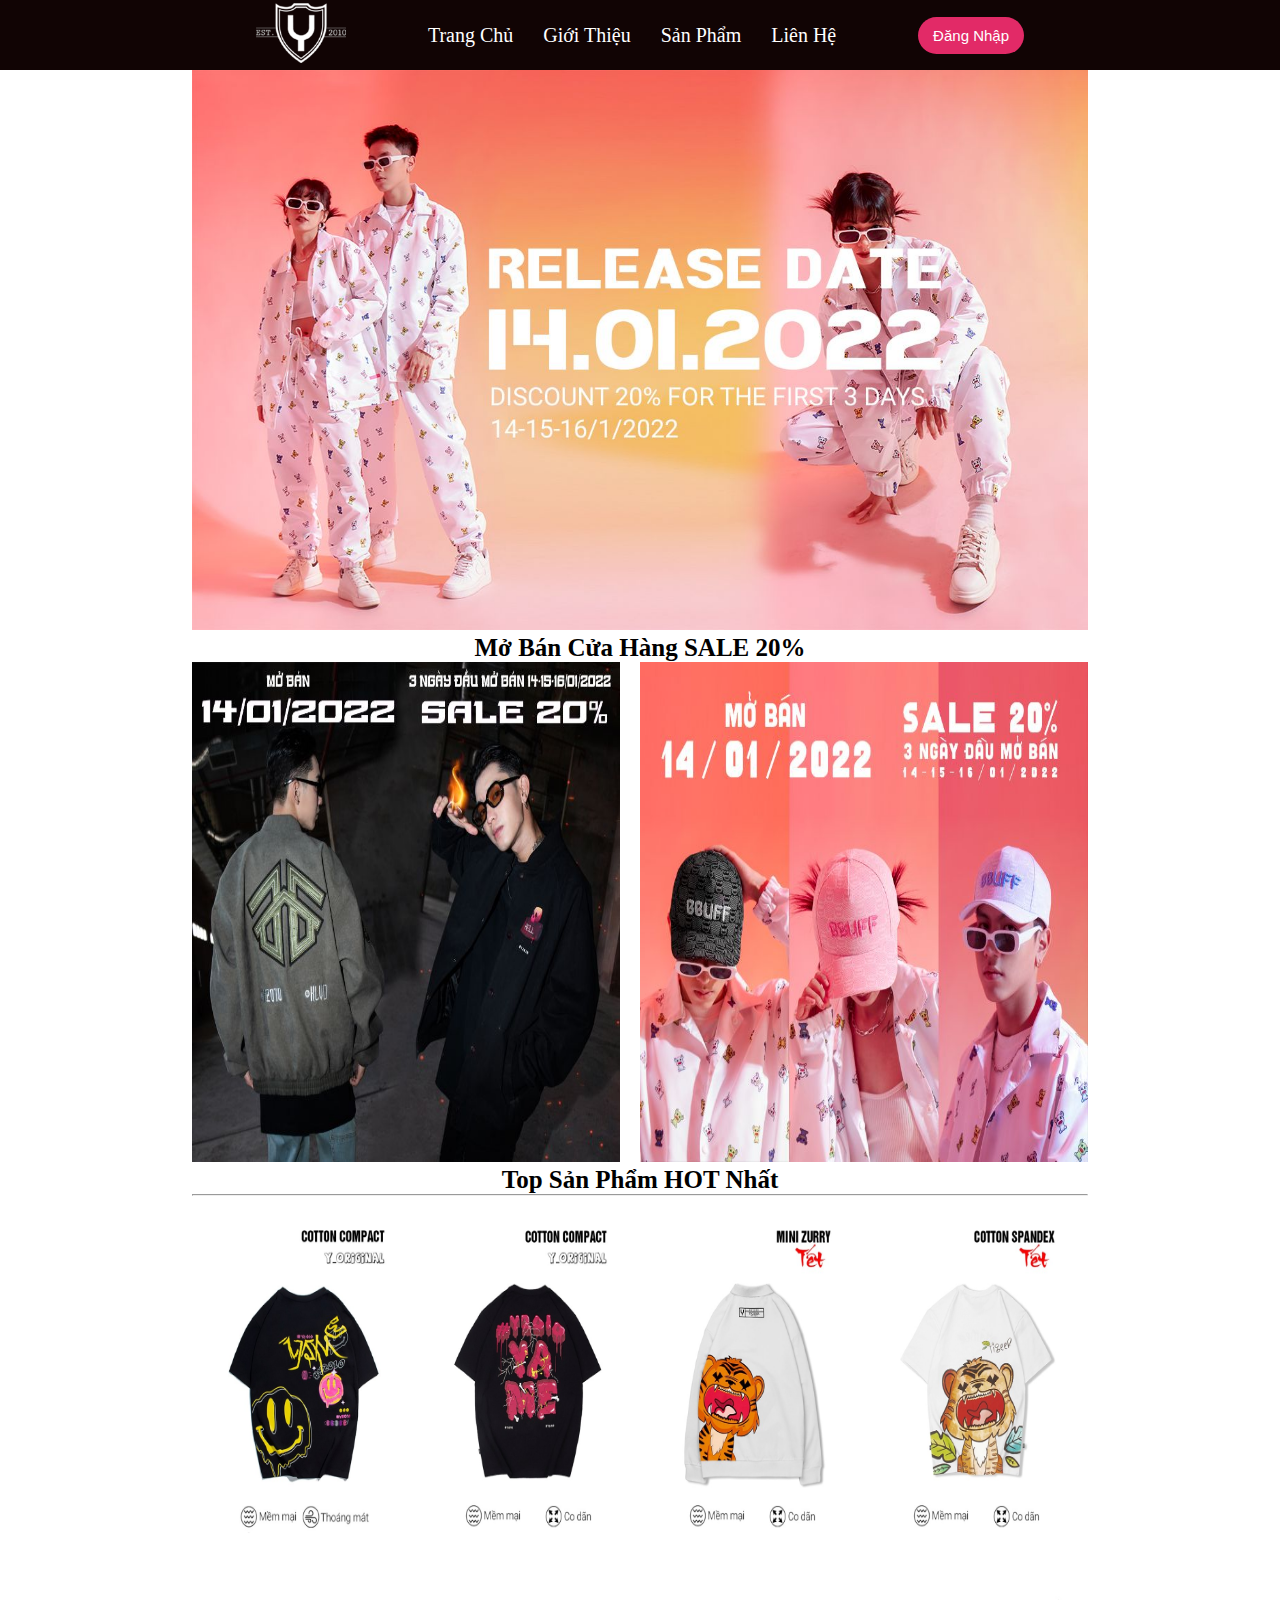
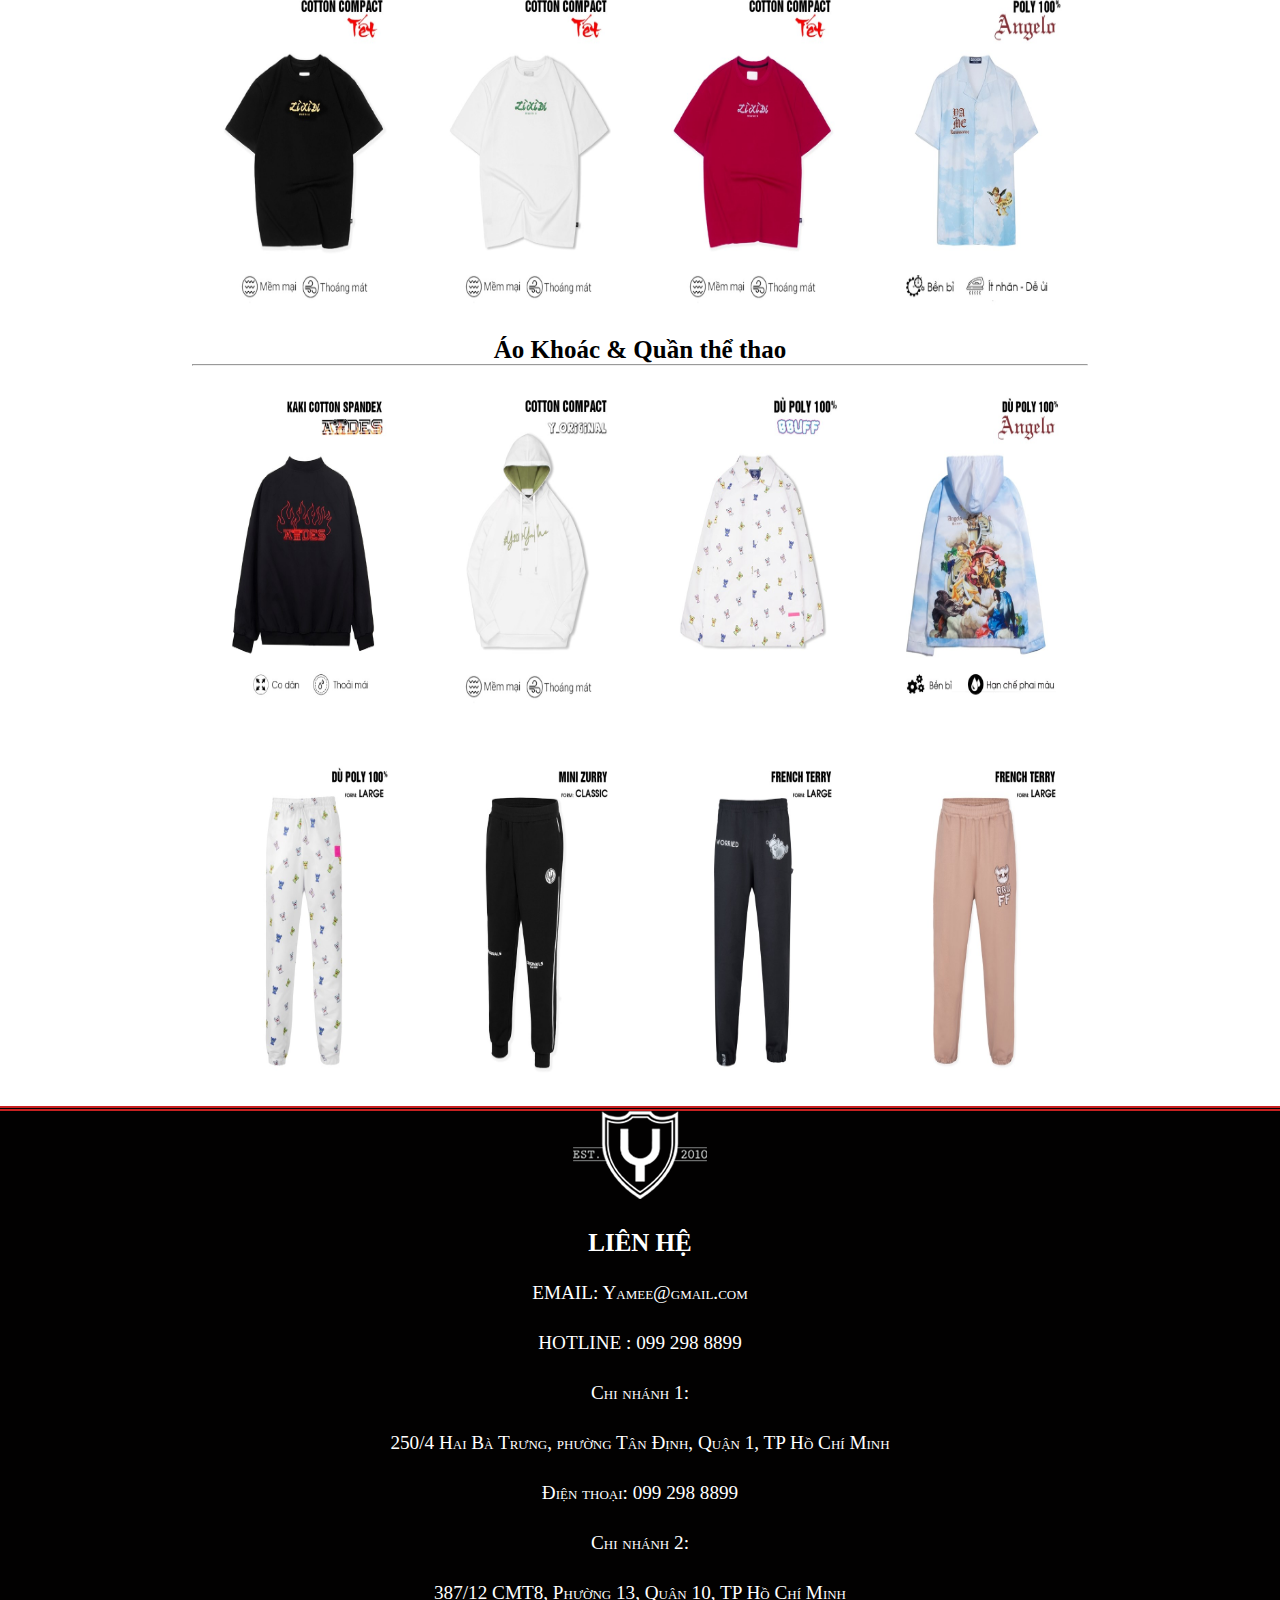
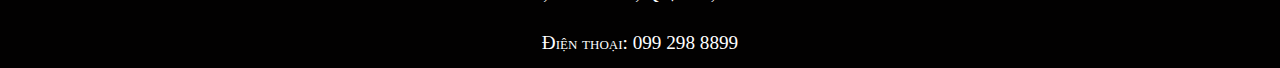
<file: index.html>
<!DOCTYPE html>
<html lang="en">
<head>
    <meta charset="UTF-8">
    <meta http-equiv="X-UA-Compatible" content="IE=edge">
    <meta name="viewport" content="width=device-width, initial-scale=1.0">
    <title>IT13714 | PS22473</title>
    <link rel="stylesheet" href="css/style.css">
</head>
<body>
    <header class="row">
        <a href="Trangchu.html">
        <img src="images/Logo.png" alt="logo"></a>
        <nav>
            <ul id="main-menu">
                <li><a href="index.html">Trang Chủ </a></li>
                <li><a href="#">Giới Thiệu</a></li>
                <li><a href="Trangsanpham.html">Sản Phẩm</a>
                    <ul class="sub-menu">
                        <li><a href="Trangsanpham.html">Áo Local Brand</a></li>
                        <li><a href="Trangsanpham.html">Quần Unisex</a></li>
                        <li><a href="Trangsanpham.html">Áo Khoác </a></li>
                    </ul></li>
                <li><a href="Lienhe.html">Liên Hệ</a></li>
            </ul>
        </nav>
        <button><a href="Dangnhap.html">Đăng Nhập</a></button>
    </header>
    <main class="row">
        <div class="boxcenter">
            <a href="#">
        <img class="s2" src="images/banner.jpg" alt="">
            </a>
        <h3>Mở Bán Cửa Hàng SALE 20%</h3>
        <div class="boxleft cl mr">
            <div class="boxnews">
              <a href=""> <img src="images/hinh1.jpg" alt=""></a>
            </div>
        </div>
        <div class="boxright cl">
            <div class="boxnews">
                <a href=""><img src="images/hinh2.jpg" alt=""></a>
            </div>
        </div>
        <h3>Top Sản Phẩm HOT Nhất</h3>
        <hr>
        <nav >
        <div><a href="sanpham.html"><img class="san-pham" src="images/hinhAo1.jpg" alt=""></a></div>
        <div><a href="sanpham.html"><img class="san-pham" src="images/hinhAo_2.jpg" alt=""></a></div>
        <div><a href="sanpham.html"><img class="san-pham" src="images/hinhAo_3.jpg" alt=""></a></div>
        <div><a href="sanpham.html"><img class="san-pham" src="images/hinhAo_4.jpg" alt=""></a></div>
        <div><a href="sanpham.html"><img class="san-pham" src="images/hinhAo_5.jpg" alt=""></a></div>
        <div><a href="sanpham.html"><img class="san-pham" src="images/hinhAo_6.jpg" alt=""></a></div>
        <div><a href="sanpham.html"><img class="san-pham" src="images/hinhAo_7.jpg" alt=""></a></div>
        <div><a href="sanpham.html"><img class="san-pham" src="images/hinhAo8.jpg" alt=""></a></div>
        <h3>Áo Khoác & Quần thể thao</h3>
        <hr>
        <div><a href="sanpham.html"><img class="san-pham" src="images/hinhAo9.jpg" alt=""></a></div>
        <div><a href="sanpham.html"><img class="san-pham" src="images/hinhAo10.jpg" alt=""></a></div>
        <div><a href="sanpham.html"><img class="san-pham" src="images/hinhAo11.jpg" alt=""></a></div>
        <div><a href="sanpham.html"><img class="san-pham" src="images/hinhAo12.jpg" alt=""></a></div>
        <div><a href="sanpham.html"><img class="san-pham" src="images/hinhq1.jpg" alt=""></a></div>
        <div><a href="sanpham.html"><img class="san-pham" src="images/hinhq2.jpg" alt=""></a></div>
        <div><a href="sanpham.html"><img class="san-pham" src="images/hinhq3.jpg" alt=""></a></div>
        <div><a href="sanpham.html"><img class="san-pham" src="images/hinhq4.jpg" alt=""></a></div>
    </nav>
    </div>
    </main>
        <footer>
            <div>
                <img class="igl" src="images/Logo.png" alt="">
                <h3>LIÊN HỆ</h3>
                <p> EMAIL: Yamee@gmail.com</p>
                <p>HOTLINE : 099 298 8899</p>
                    
                <p>Chi nhánh 1:</p>
                    250/4 Hai Bà Trưng, phường Tân Định, Quận 1, TP Hồ Chí Minh<br></p>
                    
                <p> Điện thoại: 099 298 8899</p>
                    
                <p>Chi nhánh 2:</p>
                    387/12 CMT8, Phường 13, Quận 10, TP Hồ Chí Minh</p>
                    
                <p>Điện thoại: 099 298 8899</p>
            </div>
        </footer>
    </body>
</html>
</file>
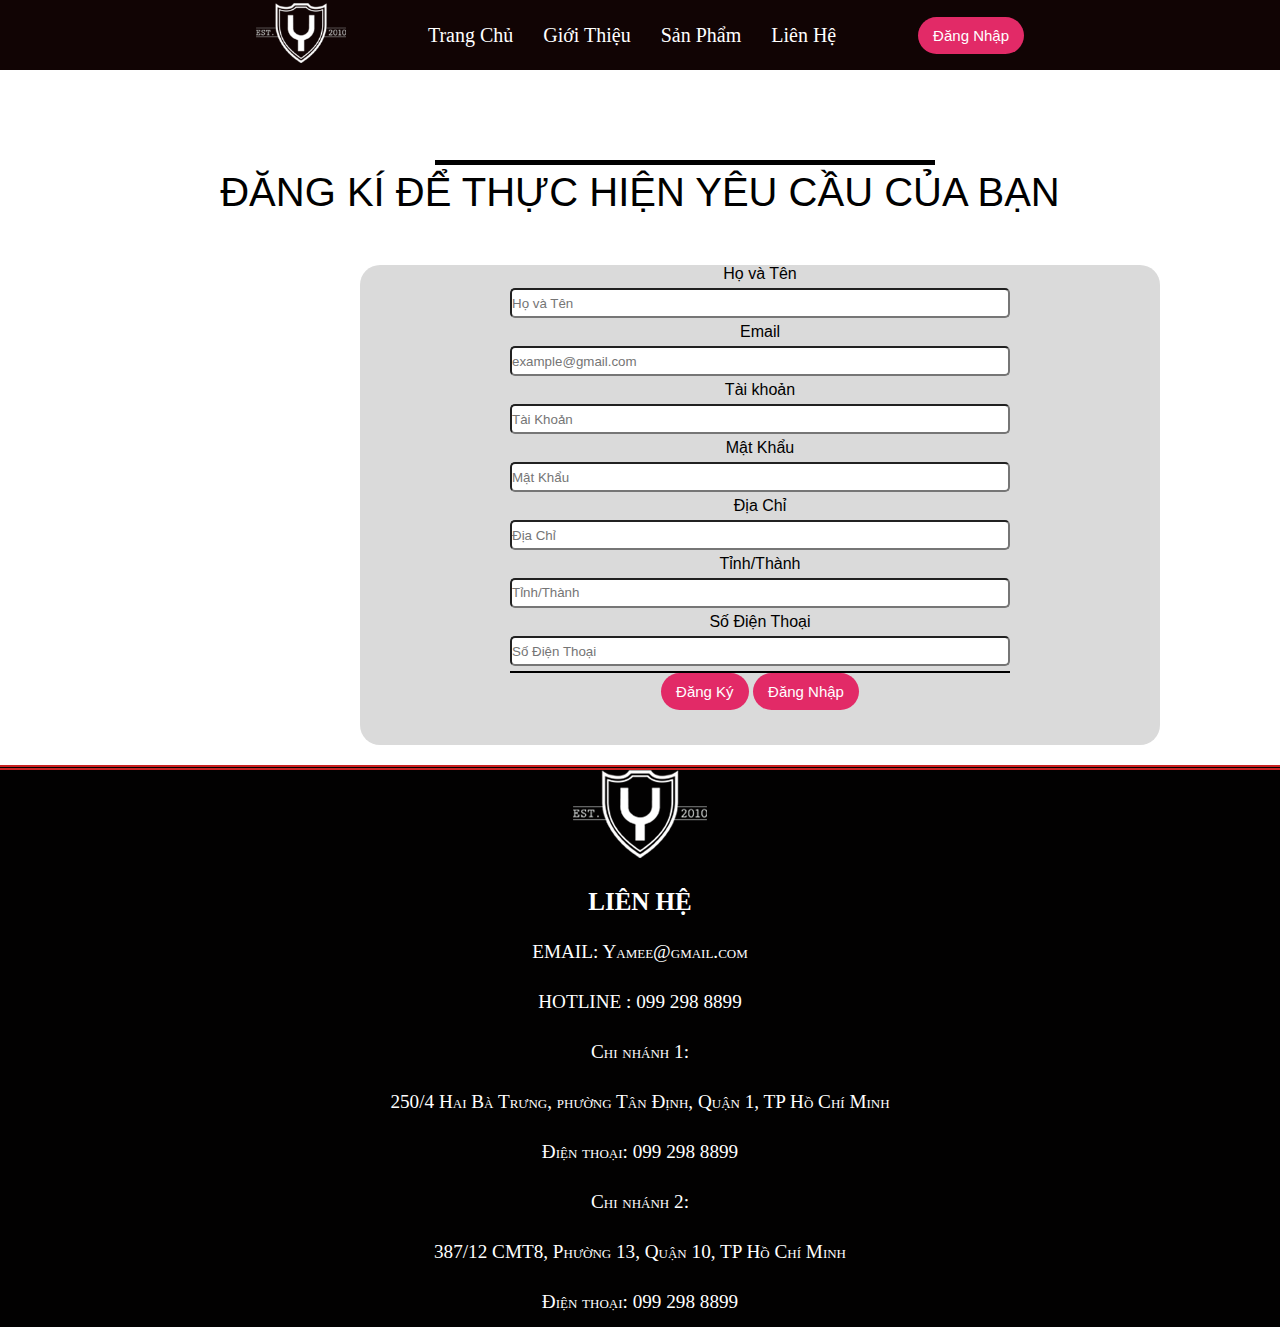
<file: Dangky.html>
<!DOCTYPE html>
<html lang="en">
<head>
    <meta charset="UTF-8">
    <meta http-equiv="X-UA-Compatible" content="IE=edge">
    <meta name="viewport" content="width=device-width, initial-scale=1.0">
    <link rel="stylesheet" href="css/dangky.css">
    <link rel="stylesheet" href="css/style.css">
    <title>IT13714 | PS22473</title>
</head>
<body>
    <header class="row">
        <a href="index.html">
        <img src="images/Logo.png" alt="logo"></a>
        <nav>
            <ul id="main-menu">
                <li><a href="index.html">Trang Chủ </a></li>
                <li><a href="#">Giới Thiệu</a></li>
                <li><a href="Trangsanpham.html">Sản Phẩm</a>
                    <ul class="sub-menu">
                        <li><a href="Trangsanpham.html">Áo Local Brand</a></li>
                        <li><a href="Trangsanpham.html">Quần Unisex</a></li>
                        <li><a href="Trangsanpham.html">Áo Khoác </a></li>
                    </ul></li>
                <li><a href="Lienhe.html">Liên Hệ</a></li>
            </ul>
        </nav>
        <button><a href="#">Đăng Nhập</a></button>
    </header>
    <div class="dangnhap">
        <p>ĐĂNG KÍ ĐỂ THỰC HIỆN YÊU CẦU CỦA BẠN</p>
    </div>
    <div id="wrapper">
        <div id="content">
            <div class="dienfrom" align="center">
                <label>Họ và Tên</label><br>
                <input class="control" type="text" placeholder="Họ và Tên"><br>
                <label>Email</label><br>
                <input class="control" type="email" placeholder="example@gmail.com"><br>
                <label>Tài khoản</label><br>
                <input class="control" type="text" placeholder="Tài Khoản"><br>
                <label>Mật Khẩu</label><br>
                <input class="control" type="password" placeholder="Mật Khẩu"><br>
                <label>Địa Chỉ</label><br>
                <input class="control" type="text" placeholder="Địa Chỉ"><br>
                <label>Tỉnh/Thành</label><br>
                <input class="control" list="browers" placeholder="Tỉnh/Thành"><br>
                <datalist id="browers">
                    <option value="Quận 1"></option>
                    <option value="Quận 2"></option>
                    <option value="Quận 3"></option>
                    <option value="Quận 12"></option>
                    <option value="Huyện Củ Chi"></option>
                    <option value="Huyện Bình Thạnh"></option>
                    <option value="Huyện Bình Tân"></option>
                </datalist>
                <label>Số Điện Thoại</label><br>
                <input class="control" type="text" placeholder="Số Điện Thoại">
                <hr color="black" width="500px">
                    <button><a href="Dangky.html">Đăng Ký</a></button>
                    <button><a href="Dangnhap.html">Đăng Nhập</a></button>

            </div>
        </div>
    </div>
    <footer>
        <div>
            <img class="igl" src="images/Logo.png" alt="">
            <h3>LIÊN HỆ</h3>
            <p> EMAIL: Yamee@gmail.com</p>
            <p>HOTLINE : 099 298 8899</p>
                
            <p>Chi nhánh 1:</p>
                250/4 Hai Bà Trưng, phường Tân Định, Quận 1, TP Hồ Chí Minh<br></p>
                
            <p> Điện thoại: 099 298 8899</p>
                
            <p>Chi nhánh 2:</p>
                387/12 CMT8, Phường 13, Quận 10, TP Hồ Chí Minh</p>
                
            <p>Điện thoại: 099 298 8899</p>
        </div>
    </footer>
</body>
</html>
</file>
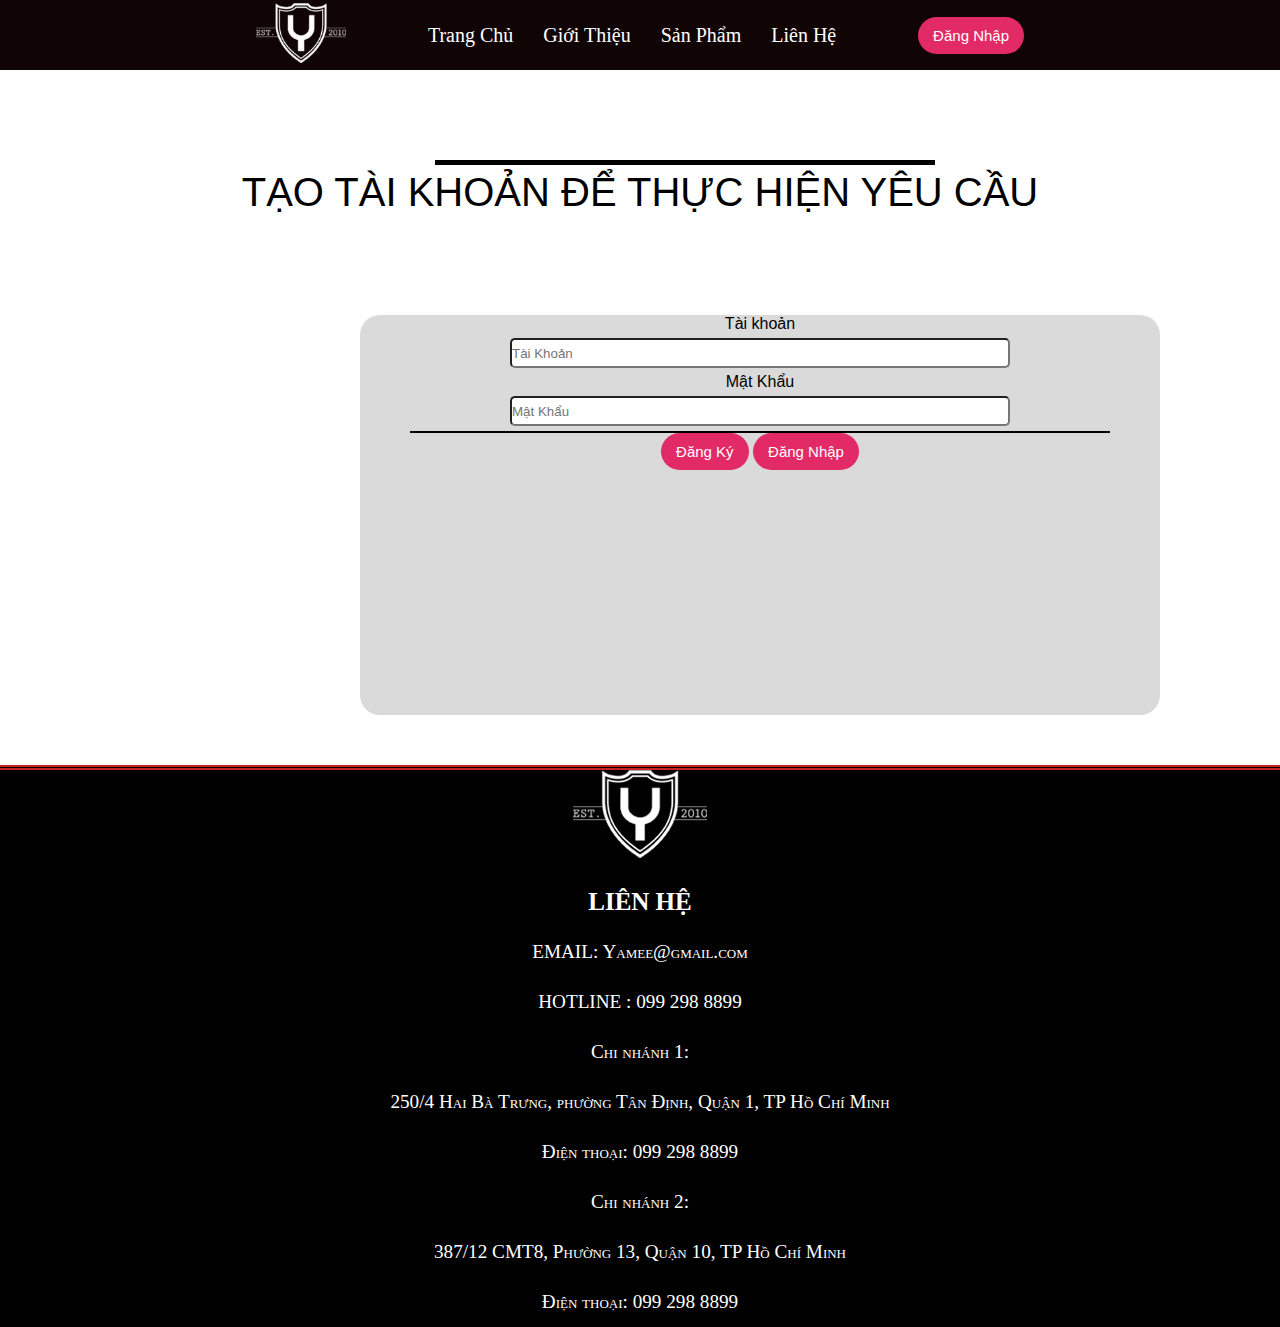
<file: Dangnhap.html>
<!DOCTYPE html>
<html lang="en">
<head>
    <meta charset="UTF-8">
    <meta http-equiv="X-UA-Compatible" content="IE=edge">
    <meta name="viewport" content="width=device-width, initial-scale=1.0">
    <title>IT13714 | PS22473</title>
    <link rel="stylesheet" href="css/style.css">
    <link rel="stylesheet" href="css/danhnhap.css">
</head>
<body>
    <header class="row">
        <a href="index.html">
        <img src="images/Logo.png" alt="logo"></a>
        <nav>
            <ul id="main-menu">
                <li><a href="index.html">Trang Chủ </a></li>
                <li><a href="#">Giới Thiệu</a></li>
                <li><a href="Trangsanpham.html">Sản Phẩm</a>
                    <ul class="sub-menu">
                        <li><a href="Trangsanpham.html">Áo Local Brand</a></li>
                        <li><a href="Trangsanpham.html">Quần Unisex</a></li>
                        <li><a href="Trangsanpham.html">Áo Khoác </a></li>
                    </ul></li>
                <li><a href="Lienhe.html">Liên Hệ</a></li>
            </ul>
        </nav>
        <button><a href="Dangnhap.html">Đăng Nhập</a></button>
    </header>
        <div class="dangnhap">
            <p>TẠO TÀI KHOẢN ĐỂ THỰC HIỆN YÊU CẦU</p>
        </div>
        <div id="wrapper">
            <div id="content">
                <div align="center">
                    <label>Tài khoản</label><br>
                    <input class="control" type="text" placeholder="Tài Khoản"><br>
                    <label>Mật Khẩu</label><br>
                    <input class="control" type="password" placeholder="Mật Khẩu"><br>
    
                    <hr color="black" width="700px">
                    <div>
                            <button><a href="Dangky.html">Đăng Ký</a></button>
                            <button><a href="Dangnhap.html">Đăng Nhập</a></button>
                    </div>
                </div>
            </div>
        </div>
    <footer>
        <div>
            <img class="igl" src="images/Logo.png" alt="">
            <h3>LIÊN HỆ</h3>
            <p> EMAIL: Yamee@gmail.com</p>
            <p>HOTLINE : 099 298 8899</p>
                
            <p>Chi nhánh 1:</p>
                250/4 Hai Bà Trưng, phường Tân Định, Quận 1, TP Hồ Chí Minh<br></p>
                
            <p> Điện thoại: 099 298 8899</p>
                
            <p>Chi nhánh 2:</p>
                387/12 CMT8, Phường 13, Quận 10, TP Hồ Chí Minh</p>
                
            <p>Điện thoại: 099 298 8899</p>
        </div>
    </footer>
</body>
</html>
</file>
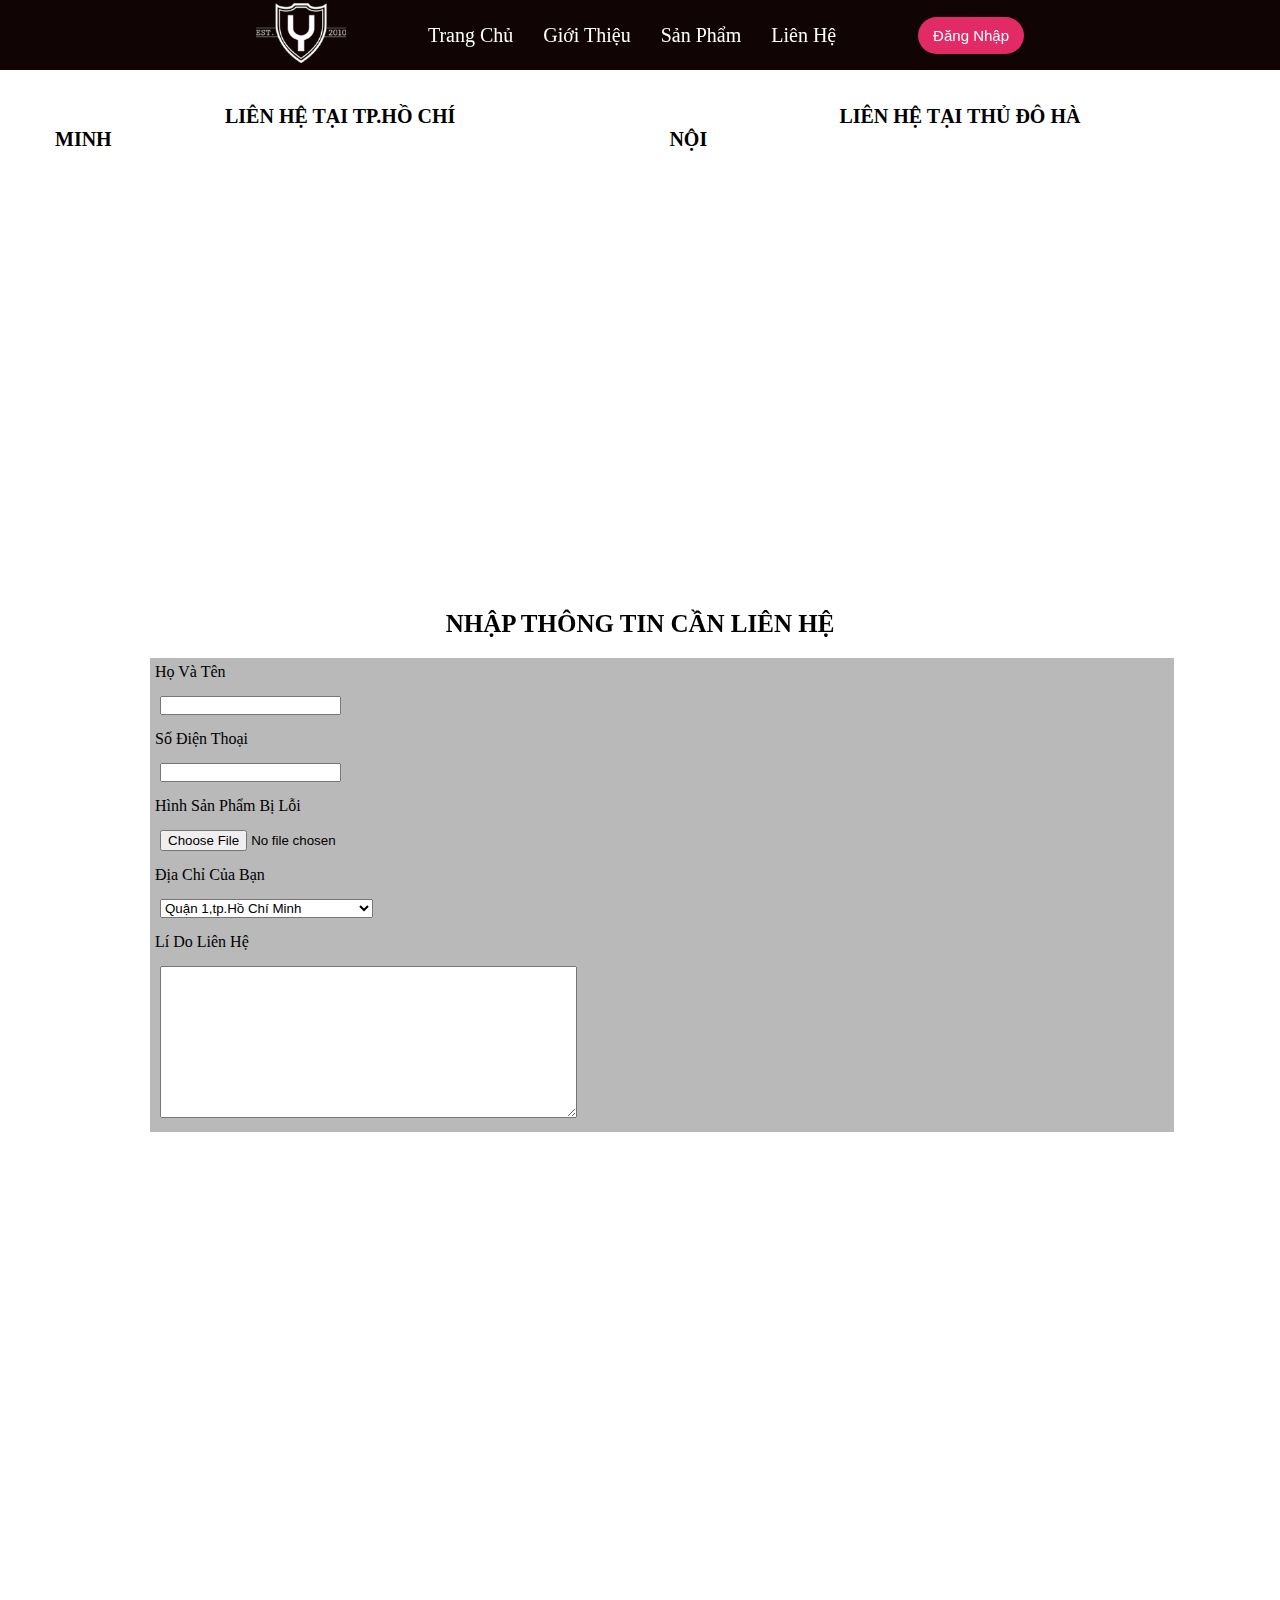
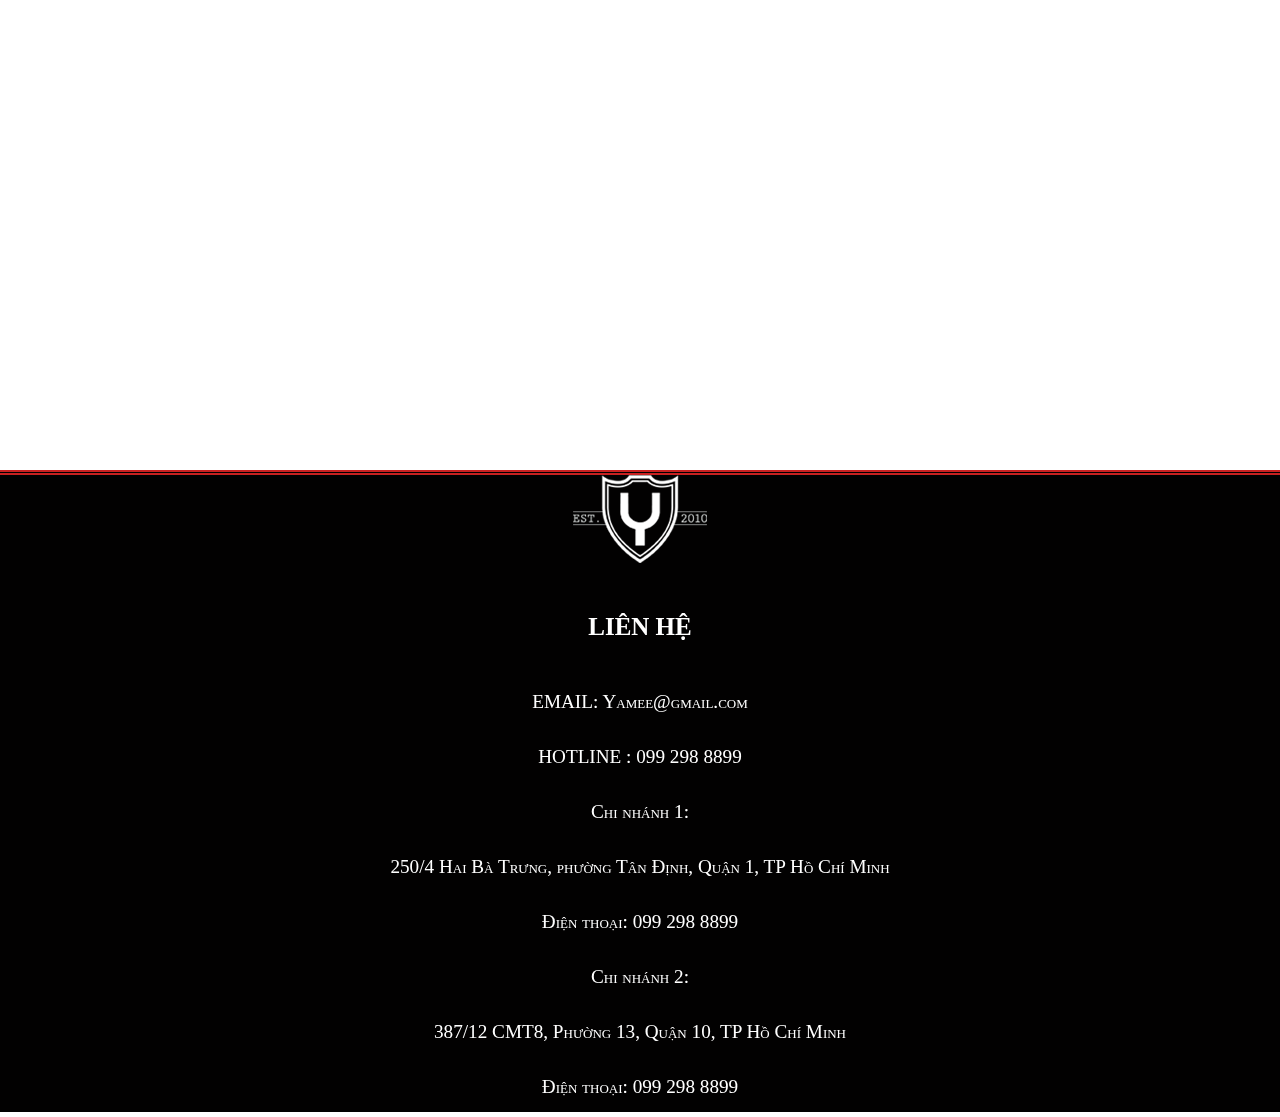
<file: Lienhe.html>
<!DOCTYPE html>
<html lang="en">
<head>
    <meta charset="UTF-8">
    <meta http-equiv="X-UA-Compatible" content="IE=edge">
    <meta name="viewport" content="width=device-width, initial-scale=1.0">
    <link rel="stylesheet" href="css/style.css">
    <link rel="stylesheet" href="css/lienhe.css">
    <title>IT13714 | PS22473</title>
</head>
<body>
    <header class="row">
        <a href="index.html">
        <img src="images/Logo.png" alt="logo"></a>
        <nav>
            <ul id="main-menu">
                <li><a href="index.html">Trang Chủ </a></li>
                <li><a href="#">Giới Thiệu</a></li>
                <li><a href="Trangsanpham.html">Sản Phẩm</a>
                    <ul class="sub-menu">
                        <li><a href="Trangsanpham.html">Áo Local Brand</a></li>
                        <li><a href="Trangsanpham.html">Quần Unisex</a></li>
                        <li><a href="Trangsanpham.html">Áo Khoác </a></li>
                    </ul></li>
                <li><a href="Lienhe.html">Liên Hệ</a></li>
            </ul>
        </nav>
        <button><a href="Dangnhap.html">Đăng Nhập</a></button>
    </header>
    <main>
        <div class="box1">
            <p><b>LIÊN HỆ TẠI TP.HỒ CHÍ MINH</b></p>
            <iframe class="" src="https://www.google.com/maps/embed?pb=!1m18!1m12!1m3!1d3918.673315423203!2d106.60901691531637!3d10.836293161047728!2m3!1f0!2f0!3f0!3m2!1i1024!2i768!4f13.1!3m3!1m2!1s0x31752bcb5e26a837%3A0x29aa9bf9c878ca52!2zOTJhIFTDom4gVGjhu5tpIE5o4bqldCA2LCBUw6JuIFRo4bubaSBOaOG6pXQsIFF14bqtbiAxMiwgVGjDoG5oIHBo4buRIEjhu5MgQ2jDrSBNaW5oLCBWaeG7h3QgTmFt!5e0!3m2!1svi!2s!4v1645625409824!5m2!1svi!2s" width="600" height="450" style="border:0;" allowfullscreen="" loading="lazy"></iframe>
        </div>
        <div class="box2">
            <p><b>LIÊN HỆ TẠI THỦ ĐÔ HÀ NỘI</b></p>
            <iframe src="https://www.google.com/maps/embed?pb=!1m18!1m12!1m3!1d31347.126511938422!2d106.5886512531626!3d10.85785062372893!2m3!1f0!2f0!3f0!3m2!1i1024!2i768!4f13.1!3m3!1m2!1s0x3174d5ba2557994b%3A0xe1be6529cec2a098!2sYaMe.vn!5e0!3m2!1svi!2s!4v1645626760086!5m2!1svi!2s" width="600" height="450" style="border:0;" allowfullscreen="" loading="lazy"></iframe>
        </div>
        <h3>NHẬP THÔNG TIN CẦN LIÊN HỆ</h3>
            <form class="box3" action="">
                <p>Họ Và Tên</p>
                <input type="text">
                <p>Số Điện Thoại</p>
                <input type="text">
                <p>Hình Sản Phẩm Bị Lỗi</p>
                <input type="file">
                <p>Địa Chỉ Của Bạn</p>
                <select name="" id="">
                    <option value="">Quận 1,tp.Hồ Chí Minh</option>
                    <option value="">Quận 12,tp.Hồ Chí Minh</option>
                    <option value="">Trung Chánh, Thủ Đô, Hà Nội</option>
                    <option value="">Xuân Thới Sơn, Thủ Đô, Hà Nội</option>
                </select>
                <p>Lí Do Liên Hệ</p>
                <textarea name="" id="" cols="50" rows="10"></textarea>
            </form>
    </main>
    <footer>
        <div>
            <img class="igl" src="images/Logo.png" alt="">
            <h3>LIÊN HỆ</h3>
            <p> EMAIL: Yamee@gmail.com</p>
            <p>HOTLINE : 099 298 8899</p>
                
            <p>Chi nhánh 1:</p>
                250/4 Hai Bà Trưng, phường Tân Định, Quận 1, TP Hồ Chí Minh<br></p>
                
            <p> Điện thoại: 099 298 8899</p>
                
            <p>Chi nhánh 2:</p>
                387/12 CMT8, Phường 13, Quận 10, TP Hồ Chí Minh</p>
                
            <p>Điện thoại: 099 298 8899</p>
        </div>
    </footer>
</body>
</html>
</file>
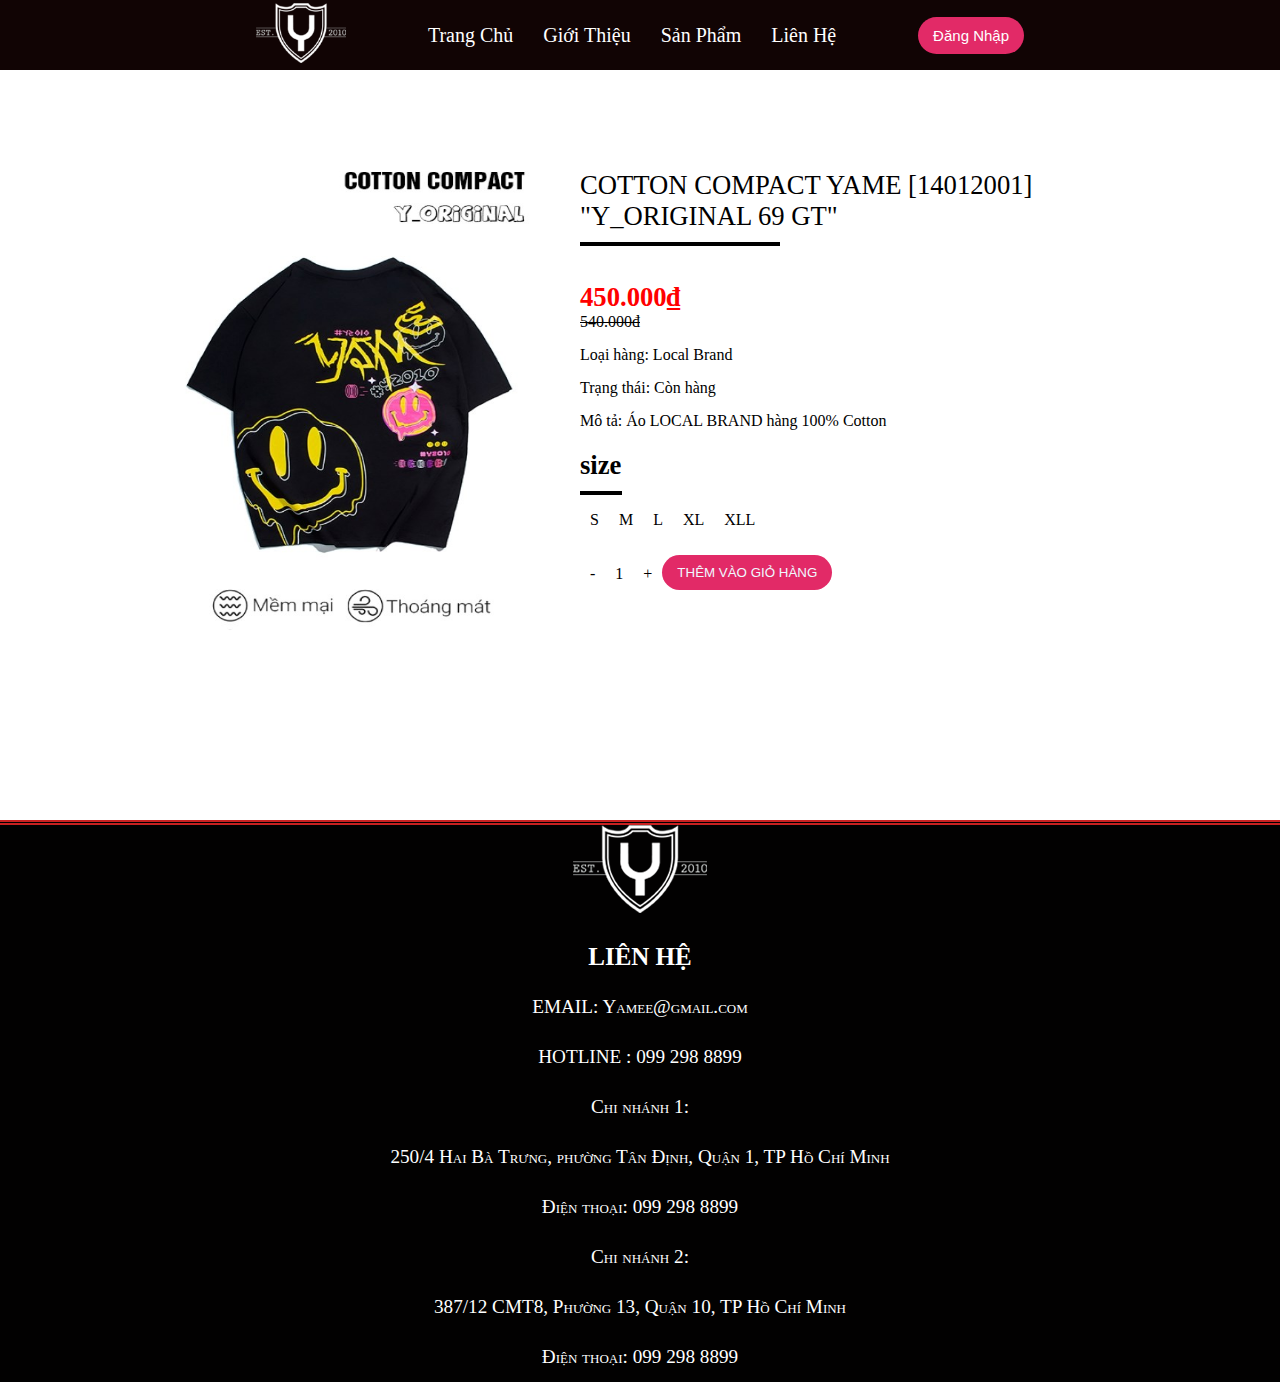
<file: sanpham.html>
<!DOCTYPE html>
<html lang="en">
<head>
    <meta charset="UTF-8">
    <meta http-equiv="X-UA-Compatible" content="IE=edge">
    <meta name="viewport" content="width=device-width, initial-scale=1.0">
    <link rel="stylesheet" href="css/sanpham.css">
    <link rel="stylesheet" href="css/style.css">
    <title>IT13714 | PS22473</title>
</head>
<body>
    <header class="row">
        <a href="index.html">
        <img src="images/Logo.png" alt="logo"></a>
        <nav>
            <ul id="main-menu">
                <li><a href="index.html">Trang Chủ </a></li>
                <li><a href="#">Giới Thiệu</a></li>
                <li><a href="sanpham.html">Sản Phẩm</a>
                    <ul class="sub-menu">
                        <li><a href="">Áo Local Brand</a></li>
                        <li><a href="">Quần Unisex</a></li>
                        <li><a href="">Áo Khoác Bray</a></li>
                    </ul></li>
                <li><a href="Lienhe.html">Liên Hệ</a></li>
            </ul>
        </nav>
        <button><a href="Dangnhap.html">Đăng Nhập</a></button>
    </header>
    <div id="wrapper">
        <div id="content">
            <img src="images/hinhAo1.jpg" alt="">
        </div>
        <div id="thongtinsanpham">
            <p>COTTON COMPACT YAME [14012001] "Y_ORIGINAL 69 GT"</p>
            <hr  color="black">
            <p id="mautien"><b>450.000₫</b></p>
            <del>540.000đ</del>
            <div id="thongtindonhang">
            <p>Loại hàng: Local Brand</p>
            <p>Trạng thái: Còn hàng</p>
            <p> Mô tả: Áo LOCAL BRAND hàng 100% Cotton </p>
            </div>
            <div class="size">
            <p><b>size</b>
                <hr class="si" color="black"></p>
        </div>
        <table border="0" align="left">
            <a href="sanpham.html">
            <tr>
                <td>S</td>
                <td>M</td>
                <td>L</td>
                <td>XL</td>
                <td>XLL</td>
            </tr>
        </a>
        </table>
        <table class="soluong" border="0" align="left">
            <a href="sampham.html">
                <tr>
                    <td>-</td><br>
                    <td>1</td><br>
                    <td>+</td><br>
                </tr>
            </a>
        </table>
            <a href="#">
            <button type="submit">THÊM VÀO GIỎ HÀNG</button>
        </a>
        </div>
    </div>
    <footer>
        <div>
            <img class="igl" src="images/Logo.png" alt="">
            <h3>LIÊN HỆ</h3>
            <p> EMAIL: Yamee@gmail.com</p>
            <p>HOTLINE : 099 298 8899</p>
                
            <p>Chi nhánh 1:</p>
                250/4 Hai Bà Trưng, phường Tân Định, Quận 1, TP Hồ Chí Minh<br></p>
                
            <p> Điện thoại: 099 298 8899</p>
                
            <p>Chi nhánh 2:</p>
                387/12 CMT8, Phường 13, Quận 10, TP Hồ Chí Minh</p>
                
            <p>Điện thoại: 099 298 8899</p>
        </div>
    </footer>
</body>
</html>
</file>
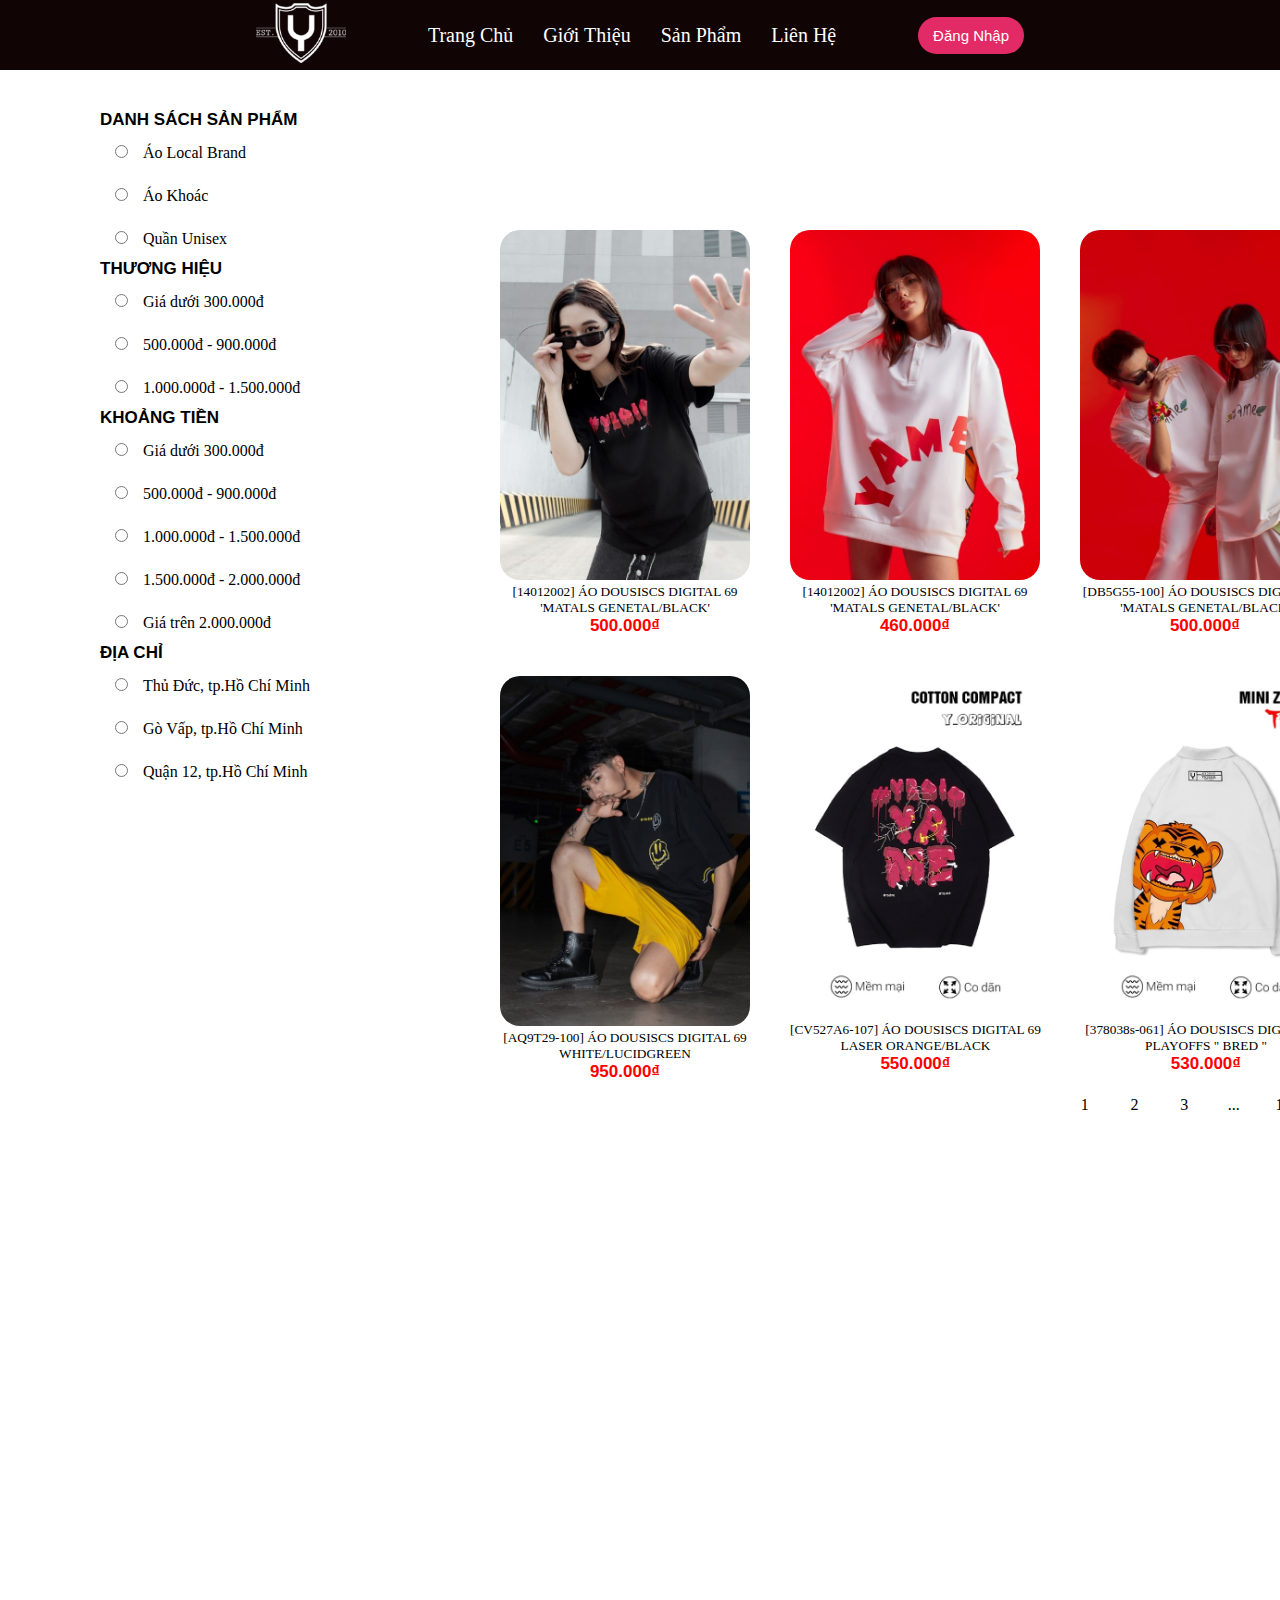
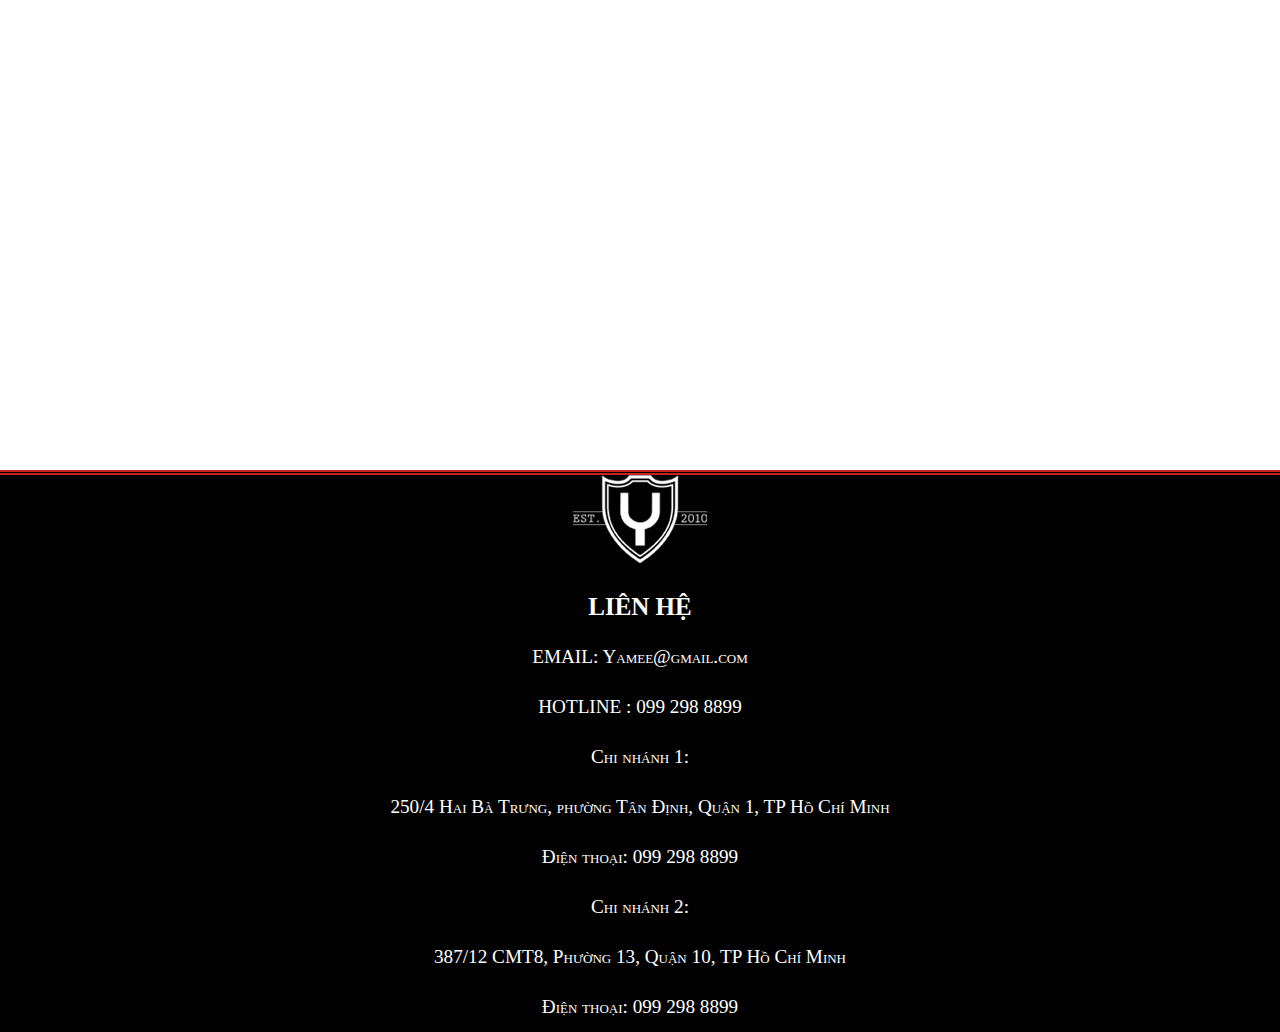
<file: Trangsanpham.html>
<!DOCTYPE html>
<html lang="en">
<head>
    <meta charset="UTF-8">
    <meta http-equiv="X-UA-Compatible" content="IE=edge">
    <meta name="viewport" content="width=device-width, initial-scale=1.0">
    <link rel="stylesheet" href="css/trangsanpham.css">
    <link rel="stylesheet" href="css/style.css">
    <link rel="stylesheet" href="css/thongtinsp.css">
    <title>IT13714 | PS22473</title>
</head>
<body>
    <header class="row">
        <a href="index.html">
        <img src="images/Logo.png" alt="logo"></a>
        <nav>
            <ul id="main-menu">
                <li><a href="index.html">Trang Chủ </a></li>
                <li><a href="#">Giới Thiệu</a></li>
                <li><a href="#">Sản Phẩm</a>
                    <ul class="sub-menu">
                        <li><a href="">Áo Local Brand</a></li>
                        <li><a href="">Quần Unisex</a></li>
                        <li><a href="">Áo Khoác Bray</a></li>
                    </ul></li>
                <li><a href="Lienhe.html">Liên Hệ</a></li>
            </ul>
        </nav>
        <button><a href="Dangnhap.html">Đăng Nhập</a></button>
    </header>
    <main><div id="wrapper">
        <div id="content">
            <b>DANH SÁCH SẢN PHẨM <br> </b>
            <input type="radio" name="sanpham">Áo Local Brand<br>
            <input type="radio" name="sanpham">Áo Khoác<br>
            <input type="radio" name="sanpham">Quần Unisex <br>
            <b>THƯƠNG HIỆU <br></b>
            <input type="radio" name="thuonghieu">Giá dưới 300.000đ<br>
            <input type="radio" name="thuonghieu">500.000đ - 900.000đ<br>
            <input type="radio" name="thuonghieu">1.000.000đ - 1.500.000đ<br>
            <b>KHOẢNG TIỀN <br></b>
            <input type="radio" name="giatien">Giá dưới 300.000đ<br>
            <input type="radio" name="giatien">500.000đ - 900.000đ<br>
            <input type="radio" name="giatien">1.000.000đ - 1.500.000đ<br>
            <input type="radio" name="giatien">1.500.000đ - 2.000.000đ<br>
            <input type="radio" name="giatien">Giá trên 2.000.000đ<br>
            <b>ĐỊA CHỈ <br></b>
            <input type="radio" name="diachi">Thủ Đức, tp.Hồ Chí Minh<br>
            <input type="radio" name="diachi">Gò Vấp, tp.Hồ Chí Minh<br>
            <input type="radio" name="diachi">Quận 12, tp.Hồ Chí Minh<br>
        </div>
        <div id="thongtinsanpham">
            <article>
                <div class="shoes">
                <div class="sneaker">
                <a href="sanpham.html">
                    <img src="images/hinhAo2.jpg">
                    <p>[14012002] ÁO DOUSISCS DIGITAL 69 <br> 'MATALS GENETAL/BLACK'</p>
                    <b class="maudo">500.000₫</b>
                </a>
            </div>
            <div class="sneaker">
                <a href="sanpham.html">
                    <img src="images/hinhAo3.jpg">
                    <p>[14012002] ÁO DOUSISCS DIGITAL 69 <br> 'MATALS GENETAL/BLACK'</p>
                    <b class="maudo">460.000₫</b>
                </a>
            </div>
            <div class="sneaker">
                <a href="sanpham.html">
                    <img src="images/hinhAo4.jpg">
                    <p>[DB5G55-100] ÁO DOUSISCS DIGITAL 69 <br> 'MATALS GENETAL/BLACK'</p>
                    <b class="maudo">500.000₫</b>
                </a>
            </div>
            <div class="sneaker">
                <a href="sanpham.html">
                    <img src="images/hinhAo_1.jpg">
                    <p>[AQ9T29-100] ÁO DOUSISCS DIGITAL 69 <br> WHITE/LUCIDGREEN</p>
                    <b class="maudo">950.000₫</b>
                </a>
            </div>
            <div class="sneaker">
                <a href="sanpham.html">
                    <img src="images/hinhAo_2.jpg">
                    <p>[CV527A6-107] ÁO DOUSISCS DIGITAL 69<br> LASER ORANGE/BLACK</p>
                    <b class="maudo">550.000₫</b>
                </a>
            </div>
            <div class="sneaker">
                <a href="sanpham.html">
                    <img src="images/hinhAo_3.jpg">
                    <p>[378038s-061] ÁO DOUSISCS DIGITAL 69 <br>PLAYOFFS " BRED "</p>
                    <b class="maudo">530.000₫</b>
                </a>
            </div>
        </div>
            <table border="0" align="right">
                <a href="sanpham.html">
                <tr>
                    <td>1</td>
                    <td>2</td>
                    <td>3</td>
                    <td>...</td>
                    <td>10</td>
                    <td>>>></td>
                </tr>
            </a>
            </table>
            </article>
        </div>
    </div>
</main>
<footer>
    <div>
        <img class="igl" src="images/Logo.png" alt="">
        <h3>LIÊN HỆ</h3>
        <p> EMAIL: Yamee@gmail.com</p>
        <p>HOTLINE : 099 298 8899</p>
            
        <p>Chi nhánh 1:</p>
            250/4 Hai Bà Trưng, phường Tân Định, Quận 1, TP Hồ Chí Minh<br></p>
            
        <p> Điện thoại: 099 298 8899</p>
            
        <p>Chi nhánh 2:</p>
            387/12 CMT8, Phường 13, Quận 10, TP Hồ Chí Minh</p>
            
        <p>Điện thoại: 099 298 8899</p>
    </div>
</footer>
</body>
</html>
</file>
<file: css/style.css>
*{
    margin:0;
    padding: 0;
    box-sizing: border-box;
}
body{
    width: 100%;
    min-height: 1000px;
    margin: 0;
}

header{
    background-color: rgb(17, 4, 4);
    display: flex;
    justify-content: space-between;
    align-items: center;
    padding: 20px 20%;
    height: 70px;
}
header nav ul li{
    list-style: none;
    float: left;
    padding: 10px 15px;
    font-size:10px;
}
header nav ul li a{
    list-style: none;
    color: #fff;
    text-decoration: none;
    font-size: 20px;
}
header nav ul li a:hover{
    color: rgb(212, 25, 125);
    border-bottom: 2px solid rgb(224, 31, 31);
}
main{
    min-height: 2000px;
    padding: 20px 0px;
}
.boxcenter{
    width: 70%;
    margin: 0 auto;
}
.boxleft{
    float: left;
    width: calc(50% - 20px);
}
.boxright{
    float: left;
    width: 50%;
}
.boxnews img{
    width: 100%;
    float: center;
    height: 500px;
}
.mr{
    margin-right: 20px;
}
footer{
    width: 100%;
    background: rgb(2, 1, 1);
    color: white; 
    font-size: 120%;
}
footer{
    border-top: 5px double rgb(200, 33, 33);
    line-height: 50px;
    background-color: rgb(2, 1, 1);
    text-align: center;
    font-variant: small-caps;
    clear: both;
}
header img{
    width: 90px;
}
header button {
    border: 0;
    padding: 10px 15px;
    border-radius: 40px;
    background-color: rgb(226, 42, 103);
}
header button a{
    list-style: none;
    color: rgb(255, 255, 255);
    font-size: 15px;
    text-decoration: none;
}
header button a:hover{
    color: rgb(2, 1, 1);
    font-weight: bold;
}
header a img:hover{
    image-orientation:flip;
}
#main-menu{
    display: flex;
    list-style: none;
    margin: 0;
    padding: 0;
}
#main-menu li a{
    display: block;
    text-decoration: none;
}
#main-menu ul.sub-menu{
    position: absolute;
    background-color:rgb(17, 4, 4) ;
    padding: 15px 0px;
    width: 200px;
    display: none;
}
#main-menu ul.sub-menu a{
    padding: 8px 15px;
    border-bottom: 2px solid rgb(97, 94, 94);
}
#main-menu ul.sub-menu li:hover a{
    color: rgb(212, 25, 125);
}
#main-menu li{
    display: inline-block;
    position: relative;
}
#main-menu li:hover ul.sub-menu{
    display: block;
}
.s2{
    width: 100%;
    margin-top: -20px;
}
main nav img{
    float: left;
    width:calc(25% - 20px);
    height: 350px;
}
main nav img:hover{
    transform: scale(1.1);
    transition: 1s;
}
.san-pham{
    border-radius: 10px;
    padding: 20px;
    margin: 5px;
    border-radius: 10px;
    padding: 10px;
    margin: 10px;
}
.p2{
    font-size: 27px;
}
h3{
    font-size: 25px;
    text-align: center;
}
.price{
    position: absolute;
    left: 5px;
    bottom: 5px;
    font-family: impact;
    font-size: 25px;
    color: orange;
}
header nav ul li a{
    font-size: 2em;
}
</file>
<file: css/dangky.css>
#wrapper {
    width: 1000px;
    height: 500px;
    margin-top: 50px;
}

#content {
    width: 800px;
    height: 480px;
    float: left;
    background-color: rgb(218, 218, 218);
    margin-left: 360px;
    font-family:'Segoe UI', 'Open Sans', 'Helvetica Neue', sans-serif;
    border-radius: 20px;
    bottom: 20px;
}

.dangnhap p {
    text-align: center;
    font-size: 30pt;
    font-family:'Segoe UI', 'Open Sans', 'Helvetica Neue', sans-serif;
    padding-top: 100px;
}

p::after {
    content: "";
    position: absolute;
    width: 500px;
    height: 5px;
    background-color: black;
    top: 110px;
    left: 34%;
    margin-top: 50px;
}

label {
    text-align: left;
}

.control {
    margin: 5px;
    text-align: left;
    width: 500px;
    border-radius: 5px;
    height: 30px;
}
button {
    border: 0;
    padding: 10px 15px;
    border-radius: 40px;
    background-color: rgb(226, 42, 103);
}
button a{
    list-style: none;
    color: rgb(255, 255, 255);
    font-size: 15px;
    text-decoration: none;
}
button a:hover{
    color: rgb(2, 1, 1);
    font-weight: bold;
}
</file>
<file: css/danhnhap.css>
#wrapper {
    width: 1000px;
    height: 500px;
    margin-top: 50px;
}
#content {
    margin-top: 50px;
    width: 800px;
    height: 400px;
    float: left;
    background-color: rgb(218, 218, 218);
    margin-left: 360px;
    font-family:'Segoe UI', 'Open Sans', 'Helvetica Neue', sans-serif;
    border-radius: 20px;
}
.dangnhap p {
    text-align: center;
    font-size: 30pt;
    font-family: 'Segoe UI', 'Open Sans', 'Helvetica Neue', sans-serif;
    padding-top: 100px;
}
p::after {
    content: "";
    position: absolute;
    width: 500px;
    height: 5px;
    background-color: black;
    top: 110px;
    left: 34%;
    margin-top: 50px;
}
label {
    text-align: left;
}
.control {
    margin: 5px;
    text-align: left;
    width: 500px;
    border-radius: 5px;
    height: 30px;
}
button {
    border: 0;
    padding: 10px 15px;
    border-radius: 40px;
    background-color: rgb(226, 42, 103);
}
button a{
    list-style: none;
    color: rgb(255, 255, 255);
    font-size: 15px;
    text-decoration: none;
}
button a:hover{
    color: rgb(2, 1, 1);
    font-weight: bold;
}
</file>
<file: css/lienhe.css>
.map{
    width: 40%;
    height: 400px;
    margin: 20px;
}
b{
    font-size: 20px;
    margin: 80px;
    padding: 90px;
}
.map2{
    width: 40%;
    height: 400px;
    margin: 20px;
    float: right;  
}
.box1{
    background-color: white;
    width:45%;
    float: left;
    margin-right: 3%;
    margin-left: 50px;
    margin-top: 10px;
}
.box2{
    background-color: white;
    width: 45%;
    float: left;
    margin-top: 10px;
}
iframe{
    width: 100%;
}
input{
    margin: 10px;
}
p{
    margin: 5px;
}
select{
    margin: 10px;
}
textarea{
    margin: 10px;
}
.box3{
    background-color: rgb(185, 185, 185);
    width: 80%;
    float: left;
    margin-left: 150px;
}
h3{
    padding: 20px;
}
</file>
<file: css/sanpham.css>
body{
    font-family:'Lucida Sans', 'Lucida Sans Regular', 'Lucida Grande', 'Lucida Sans Unicode', Geneva, Verdana, sans-serif 'Gill Sans MT', Calibri, 'Trebuchet MS', sans-serif BlinkMacSystemFont, 'Segoe UI', Roboto, Oxygen, Ubuntu, Cantarell, 'Open Sans', 'Helvetica Neue', sans-serif;
}
#content{
    width: 400px;
    height: auto;
    float: left;
    margin-left: 50px;
}
#thongtinsanpham{
    width: 600px;
    height: 650px;
    float: left;
    margin-right: -500px;
    padding-left: 30px;
}
#wrapper{
    width: 1000px;
    height: 500px;
    margin-top: 100px;
    margin-left: 100px;
}
#wrapper #content img{
    width: 400px;
    height: 500px;
    margin-top: -20px;
}
hr{
    width: 200px;
    height: 4px;
    float: left;
    margin-top: 10px;
}
#wrapper #thongtinsanpham p{
    font-size: 20pt;
    font-family:'Gill Sans', 'Gill Sans MT', Calibri, 'Trebuchet MS', sans-serif 'Arial Narrow', Arial, sans-serif Roboto, Oxygen, Ubuntu, Cantarell, 'Open Sans', 'Helvetica Neue', sans-serif;
}
#wrapper #thongtinsanpham #mautien{
    color: red;
    margin-top: 50px;
}
#wrapper #thongtinsanpham #thongtindonhang p{
    font-size: 12pt;
    margin-top: 15px;
}
.size p{
    margin-top: 20px;
    font-size: 50px;  
}
table{
    border-collapse: collapse;
}
button{
    border: 0;
    padding: 10px 15px;
    border-radius: 40px;
    background-color: rgb(226, 42, 103);
    float: left;
    color: aliceblue;
}
button:hover{
    background-color: gray;
    transition: 1s;
}
tr td{
    padding: 10px;
}
td:hover {
    background-color: rgb(131, 121, 121);
    transition: 1.5s;
}
.soluong{
    border-collapse: collapse ;
}
.soluong tr td{
    padding: 10px;
    width: 20px;
}
.si{
    width: 42px;
    height: 4px;
}
</file>
<file: css/trangsanpham.css>
#wrapper{
    width: 1000px;
    height: 500px;
    margin-top: 20px;
    margin-left: 100px;
}
#content{
    width: 250px;
    height: 550px;
    float: left;
    
}
#thongtinsanpham{
    width: 600px;
    height: 650px;
    float: left;
    margin-right: -500px;
    padding-left: 30px;
}
b{
    font-size: 17px;
    font-family: Roboto, Oxygen, Ubuntu, Cantarell, 'Open Sans', 'Helvetica Neue', sans-serif;

}
input{
    margin: 15px;
}
.sneaker img{
    width: 250px;
    border-radius: 20px;
    
}
.shoes .sneaker a{
    font-size: 10pt;
    color: black;
    text-decoration: none;
    text-align: center;
    float: left;
    padding: 20px;

}
tr td{
    width: 30px;
    border-collapse: separate;
    text-align: center;
    
}
table{
    width: 300px;
    margin-right: 30px;
}

td:hover {
    background-color: rgb(131, 121, 121);
    transition: 1.5s;
}
.maudo{
    color: red;
}
</file>
<file: css/thongtinsp.css>
aside{
    margin: 0 auto;
    width: 410px;
    min-height: 700px;
    background-color: white;
    float: left;
    padding: 100px;
}

article{
    padding: 100px;
    width: 1109px;
    min-height: 800px;
    background-color: white;
    float: left;

}
</file>
